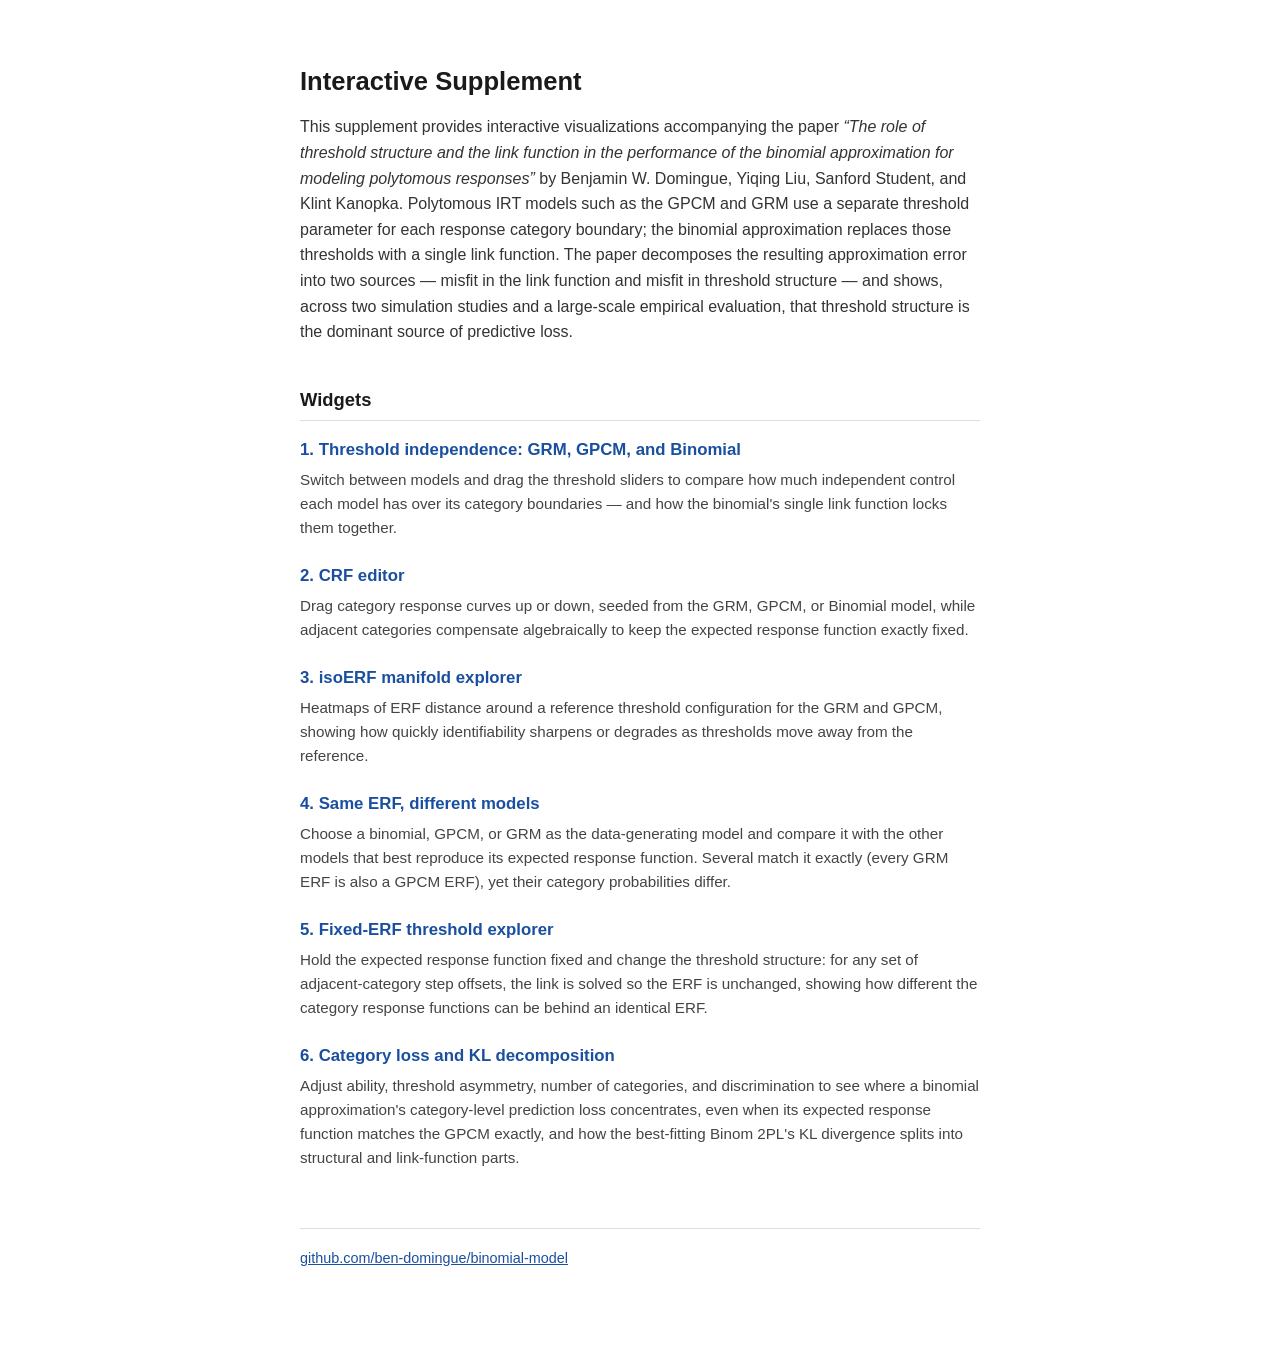
<file: docs/index.html>
<!DOCTYPE html>
<html lang="en">
<head>
<meta charset="UTF-8">
<meta name="viewport" content="width=device-width, initial-scale=1.0">
<title>Interactive Supplement: The Binomial Approximation for Polytomous IRT Models</title>
<style>
  body {
    font-family: -apple-system, BlinkMacSystemFont, "Segoe UI", Helvetica, Arial, sans-serif;
    max-width: 680px;
    margin: 0 auto;
    padding: 48px 24px 80px;
    line-height: 1.6;
    color: #1a1a1a;
    background: #fff;
  }
  h1 {
    font-size: 1.6em;
    line-height: 1.3;
    margin-bottom: 0.4em;
  }
  h2 {
    font-size: 1.15em;
    margin-top: 2.2em;
    border-bottom: 1px solid #ddd;
    padding-bottom: 0.3em;
  }
  p {
    color: #333;
  }
  ul.widget-list {
    list-style: none;
    padding: 0;
    margin: 1em 0;
  }
  ul.widget-list li {
    margin-bottom: 1.4em;
    padding-left: 0;
  }
  ul.widget-list a {
    font-weight: 600;
    font-size: 1.05em;
    text-decoration: none;
    color: #1a4fa0;
  }
  ul.widget-list a:hover {
    text-decoration: underline;
  }
  ul.widget-list .desc {
    display: block;
    margin-top: 0.25em;
    color: #444;
    font-size: 0.95em;
  }
  footer {
    margin-top: 4em;
    padding-top: 1.2em;
    border-top: 1px solid #ddd;
    font-size: 0.9em;
    color: #666;
  }
  footer a {
    color: #1a4fa0;
  }
</style>
</head>
<body>

<h1>Interactive Supplement</h1>

<p>
  This supplement provides interactive visualizations accompanying the paper
  <em>&ldquo;The role of threshold structure and the link function in the performance of the
  binomial approximation for modeling polytomous responses&rdquo;</em> by Benjamin W. Domingue,
  Yiqing Liu, Sanford Student, and Klint Kanopka. Polytomous IRT models such as the GPCM and GRM
  use a separate threshold parameter for each response category boundary; the binomial
  approximation replaces those thresholds with a single link function. The paper decomposes the
  resulting approximation error into two sources &mdash; misfit in the link function and misfit
  in threshold structure &mdash; and shows, across two simulation studies and a large-scale
  empirical evaluation, that threshold structure is the dominant source of predictive loss.
</p>

<h2>Widgets</h2>

<ul class="widget-list">
  <li>
    <a href="threshold-structure-explorer.html">1. Threshold independence: GRM, GPCM, and Binomial</a>
    <span class="desc">
      Switch between models and drag the threshold sliders to compare how much independent
      control each model has over its category boundaries &mdash; and how the binomial's single
      link function locks them together.
    </span>
  </li>
  <li>
    <a href="crf-editor.html">2. CRF editor</a>
    <span class="desc">
      Drag category response curves up or down, seeded from the GRM, GPCM, or Binomial model,
      while adjacent categories compensate algebraically to keep the expected response function
      exactly fixed.
    </span>
  </li>
  <li>
    <a href="isoerf-manifold-explorer.html">3. isoERF manifold explorer</a>
    <span class="desc">
      Heatmaps of ERF distance around a reference threshold configuration for the GRM and GPCM,
      showing how quickly identifiability sharpens or degrades as thresholds move away from the
      reference.
    </span>
  </li>
  <li>
    <a href="cross-model-erf-explorer.html">4. Same ERF, different models</a>
    <span class="desc">
      Choose a binomial, GPCM, or GRM as the data-generating model and compare it with the other
      models that best reproduce its expected response function. Several match it exactly (every
      GRM ERF is also a GPCM ERF), yet their category probabilities differ.
    </span>
  </li>
  <li>
    <a href="fixed-erf-threshold-explorer.html">5. Fixed-ERF threshold explorer</a>
    <span class="desc">
      Hold the expected response function fixed and change the threshold structure: for any set of
      adjacent-category step offsets, the link is solved so the ERF is unchanged, showing how
      different the category response functions can be behind an identical ERF.
    </span>
  </li>
  <li>
    <a href="category-loss-explorer.html">6. Category loss and KL decomposition</a>
    <span class="desc">
      Adjust ability, threshold asymmetry, number of categories, and discrimination to see where
      a binomial approximation's category-level prediction loss concentrates, even when its
      expected response function matches the GPCM exactly, and how the best-fitting Binom 2PL's
      KL divergence splits into structural and link-function parts.
    </span>
  </li>
</ul>

<footer>
  <a href="https://github.com/ben-domingue/binomial-model">github.com/ben-domingue/binomial-model</a>
</footer>

</body>
</html>
</file>
